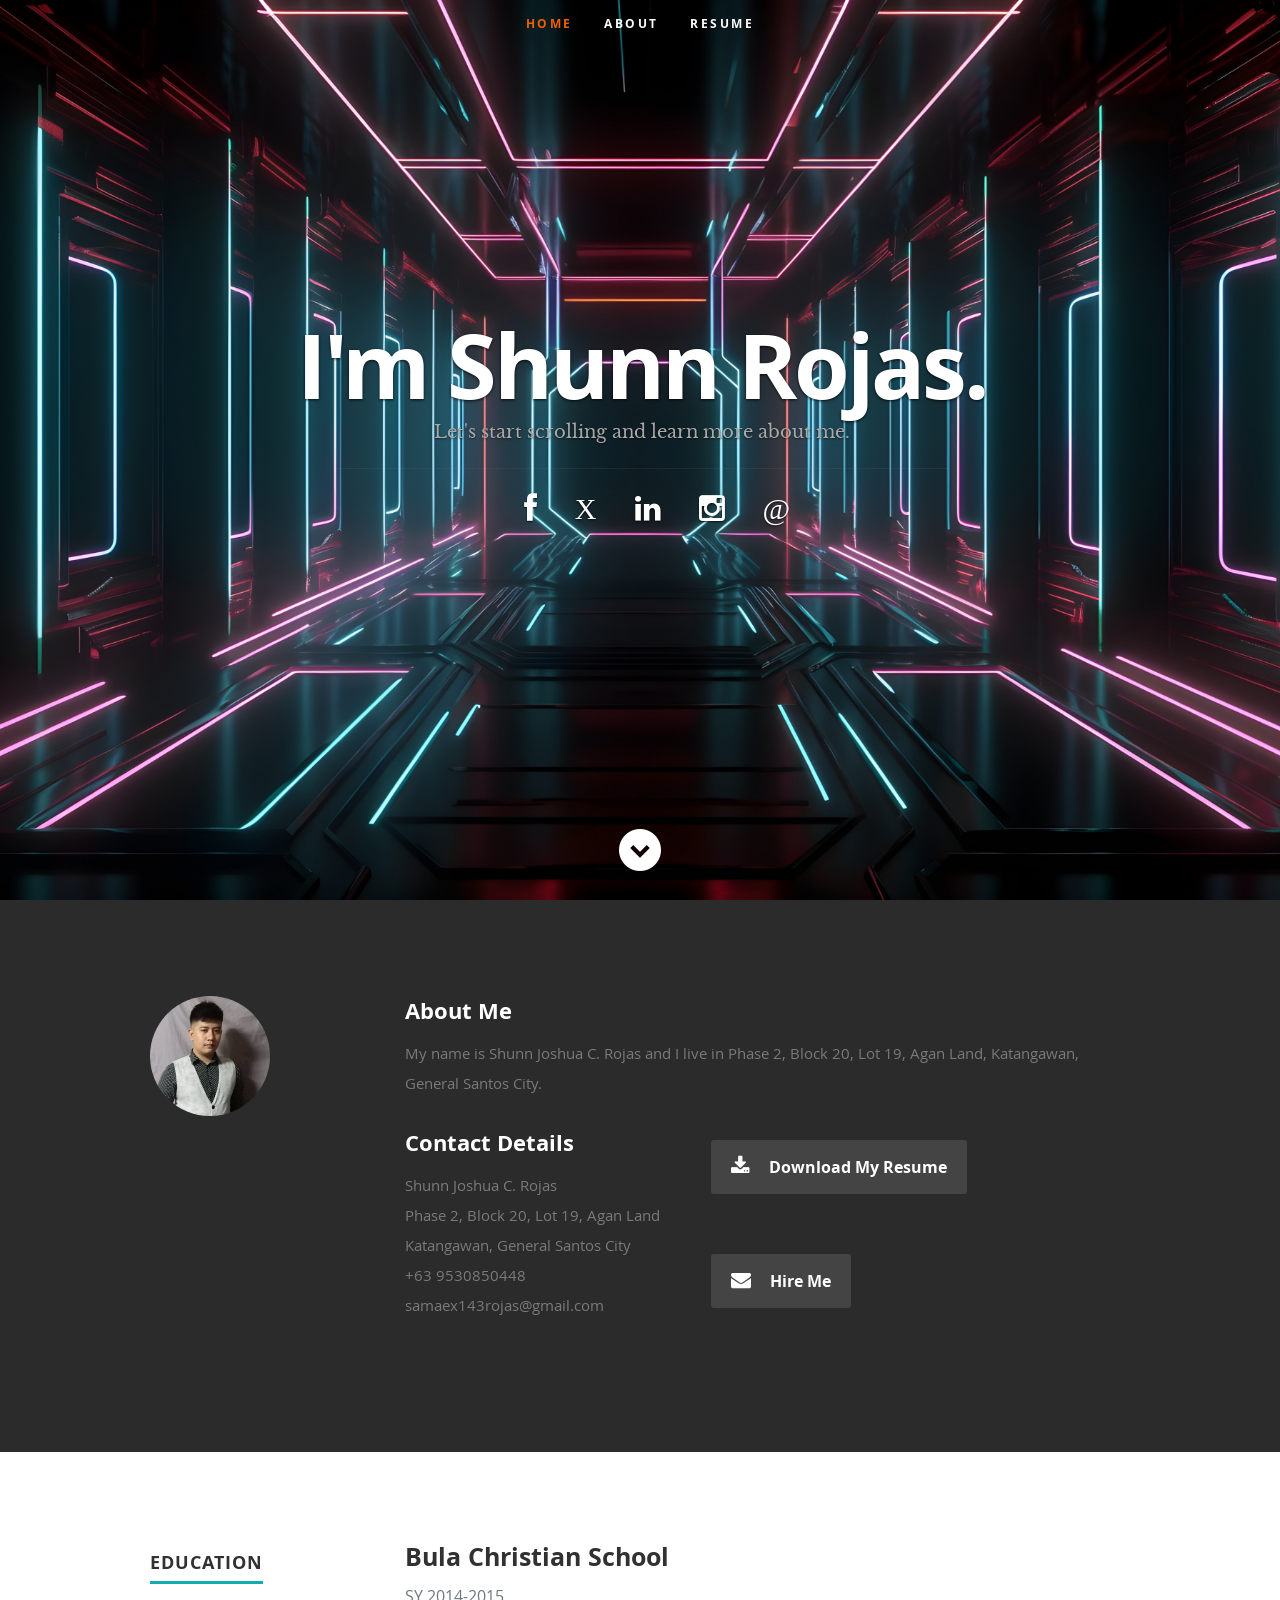
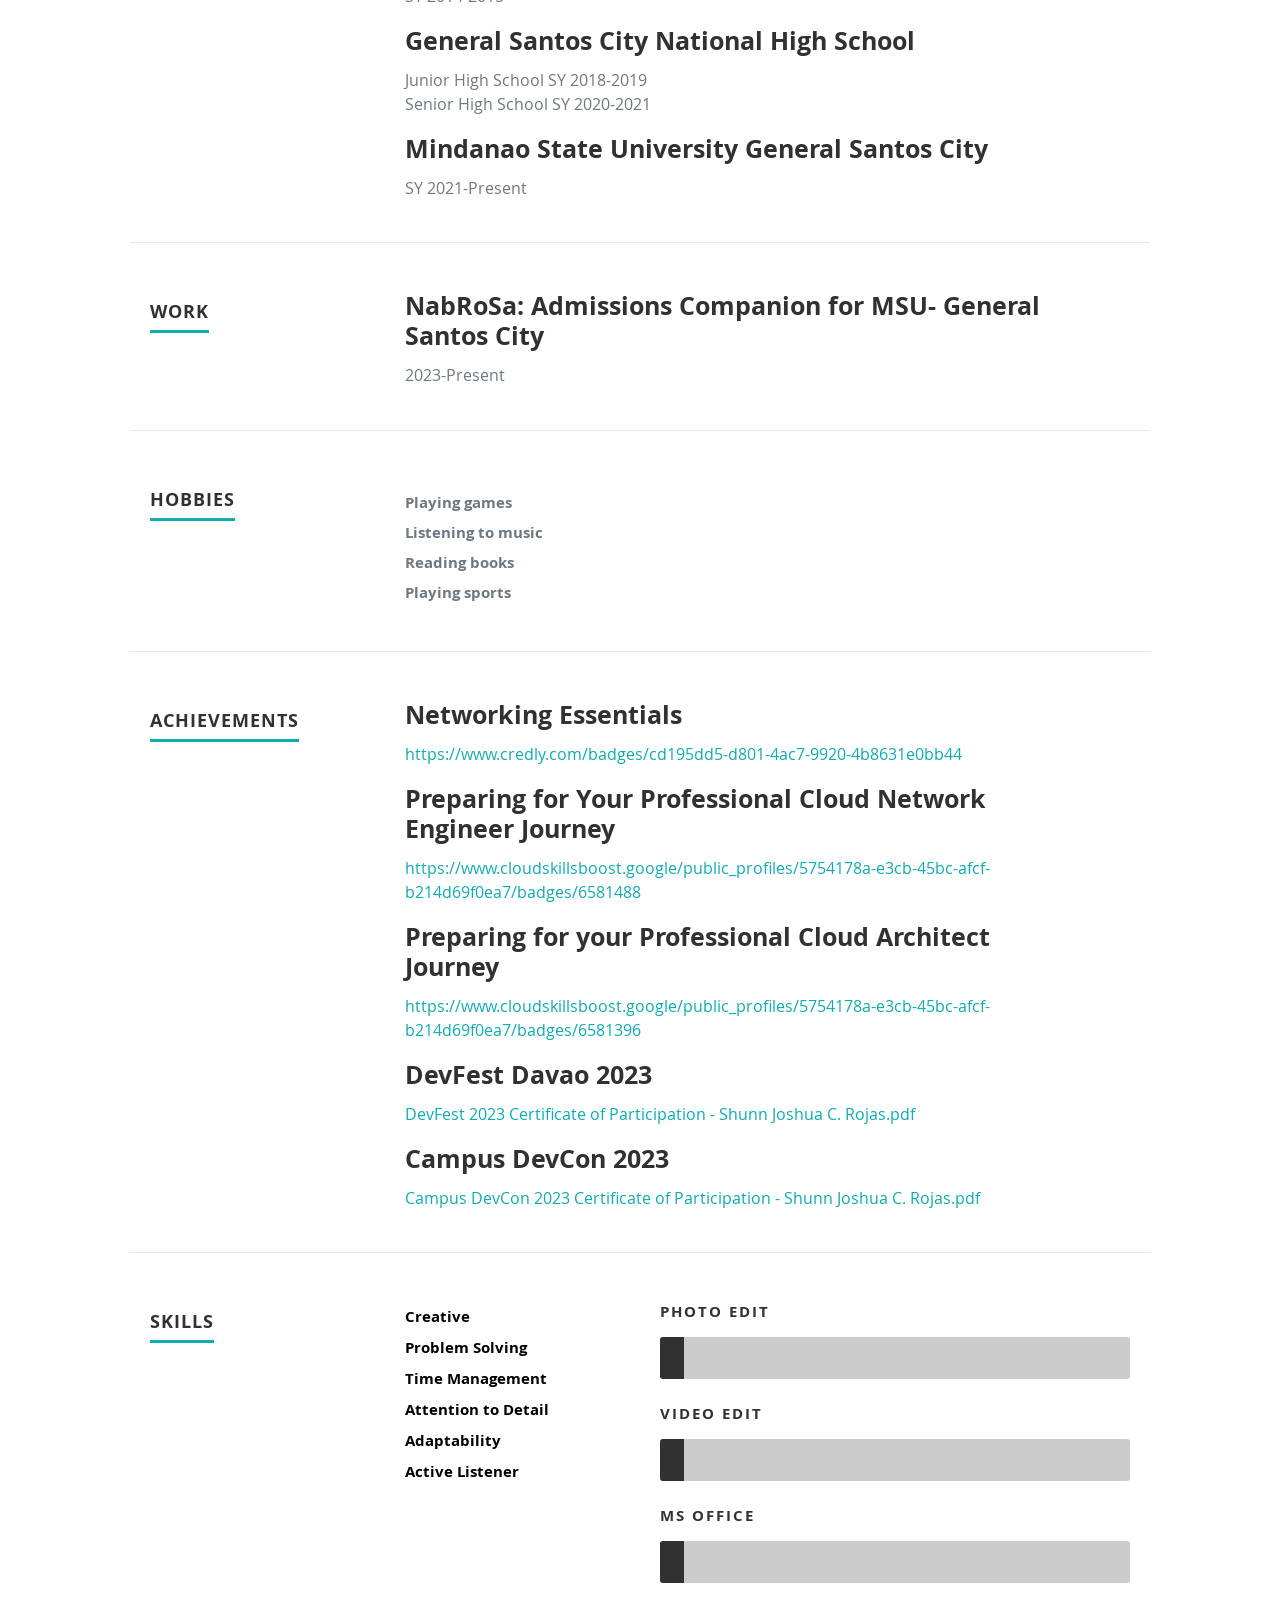
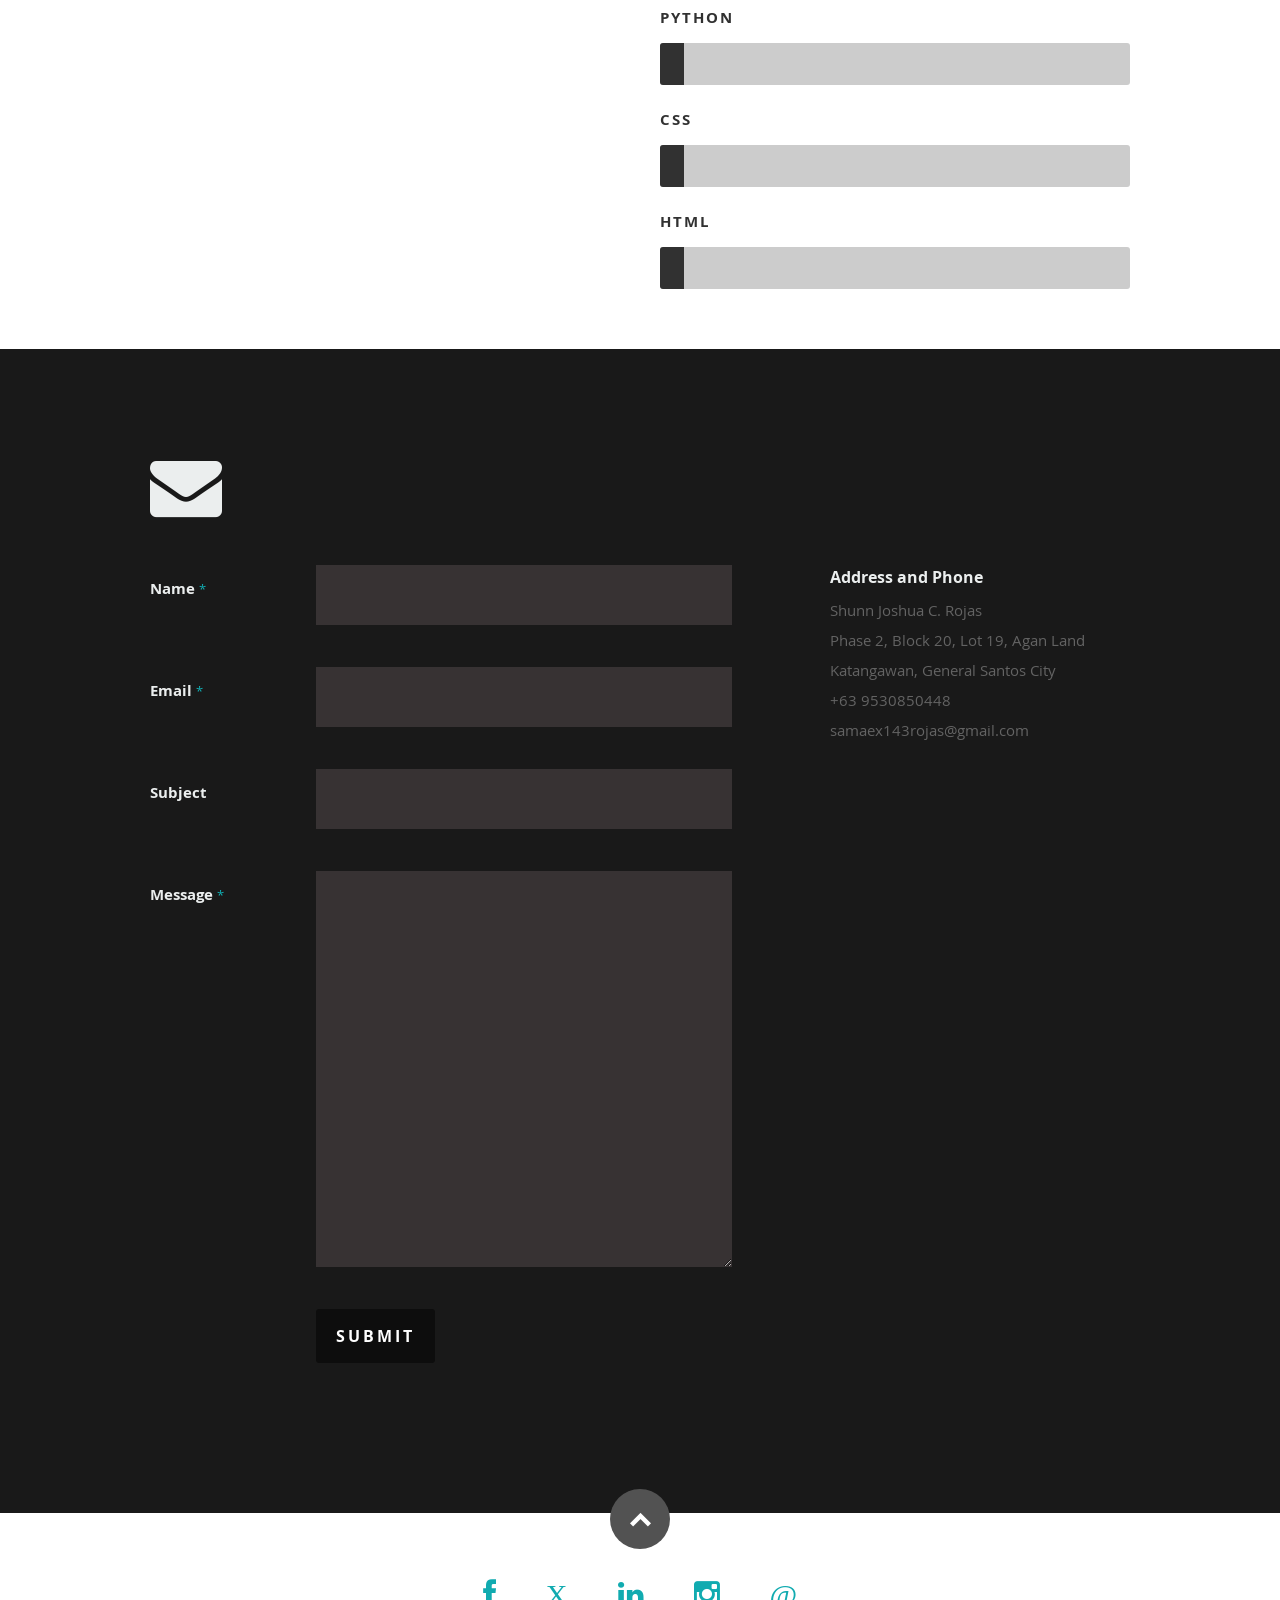
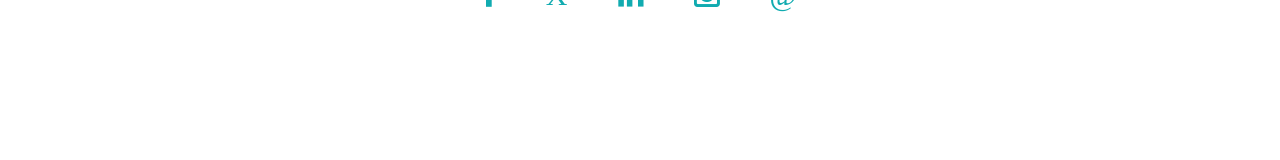
<file: index.html>
<!DOCTYPE html>
<!--[if lt IE 8 ]><html class="no-js ie ie7" lang="en"> <![endif]-->
<!--[if IE 8 ]><html class="no-js ie ie8" lang="en"> <![endif]-->
<!--[if (gte IE 8)|!(IE)]><!--><html class="no-js" lang="en"> <!--<![endif]-->
<head>

   <!--- Basic Page Needs
   ================================================== -->
   <meta charset="utf-8">
	<title>SJR-esume</title>
	<meta name="description" content="">
	<meta name="author" content="">

   <!-- Mobile Specific Metas
   ================================================== -->
	<meta name="viewport" content="width=device-width, initial-scale=1, maximum-scale=1">

	<!-- CSS
    ================================================== -->
   <link rel="stylesheet" href="css/default.css">
	<link rel="stylesheet" href="css/layout.css">
   <link rel="stylesheet" href="css/media-queries.css">
   <link rel="stylesheet" href="css/magnific-popup.css">

   <!-- Script
   ================================================== -->
	<script src="js/modernizr.js"></script>

   <!-- Favicons
	================================================== -->
	<link rel="shortcut icon" href="favicon.png" >

</head>

<body>

   <!-- Header
   ================================================== -->
   <header id="home">

      <nav id="nav-wrap">

         <a class="mobile-btn" href="#nav-wrap" title="Show navigation">Show navigation</a>
	      <a class="mobile-btn" href="#" title="Hide navigation">Hide navigation</a>

         <ul id="nav" class="nav">
            <li class="current"><a class="smoothscroll" href="#home">Home</a></li>
            <li><a class="smoothscroll" href="#about">About</a></li>
	         <li><a class="smoothscroll" href="#resume">Resume</a></li>
         </ul> <!-- end #nav -->

      </nav> <!-- end #nav-wrap -->

      <div class="row banner">
         <div class="banner-text">
            <h1 class="responsive-headline">I'm Shunn Rojas.</h1>
            <h3> Let's start scrolling</a>
            and learn more about me</a>.</h3>
            <hr />
            <ul class="social">
               <ul>
                  <li>
                     <a href="https://www.facebook.com/shunnjoshua.rojas.5" target="_blank">
                        <i class="fa fa-facebook"></i>
                     </a>
                  </li>
                  <li>
                     <a href="https://x.com/Shiro1443" target="_blank">
                        <i class="fa">X</i>
                     </a>
                  </li>
                  <li>
                     <a href="https://www.linkedin.com/in/shunn-joshua-rojas-9462b52a9/" target="_blank">
                        <i class="fa fa-linkedin"></i>
                     </a>
                  </li>
                  <li>
                     <a href="https://www.instagram.com/shinro._1443/" target="_blank">
                        <i class="fa fa-instagram"></i>
                     </a>
                  </li>
                  <li>
                     <a href="https://www.threads.net/@shinro._1443" target="_blank">
                        <i class="fa">@</i> 
                     </a>
                  </li>
               </ul>
            </ul>
            
      </div>

      <p class="scrolldown">
         <a class="smoothscroll" href="#about"><i class="icon-down-circle"></i></a>
      </p>

   </header> <!-- Header End -->


   <!-- About Section
   ================================================== -->
   <section id="about">

      <div class="row">

         <div class="three columns">

            <img class="profile-pic"  src="images/profilepic.jpg" alt="" />

         </div>

         <div class="nine columns main-col">

            <h2>About Me</h2>

            <p>My  name is Shunn Joshua C. Rojas and I live in Phase 2, Block 20, Lot 19, Agan Land, Katangawan, General Santos City.
            </p>

            <div class="row">

               <div class="columns contact-details">

                  <h2>Contact Details</h2>
                  <p class="address">
						   <span>Shunn Joshua C. Rojas</span><br>
						   <span>Phase 2, Block 20, Lot 19, Agan Land<br>
                        Katangawan, General Santos City
                     </span><br>
						   <span>+63 9530850448</span><br>
                     <span>samaex143rojas@gmail.com</span>
					   </p>

               </div>

               <div class="columns download">
                  <p>
                      <a href="file/shunn joshua rojas (1).pdf" class="button" download="shunn joshua rojas (1).pdf">
                          <i class="fa fa-download"></i> Download My Resume
                      </a>
                  </p>
              </div>

              <div class="columns download">
               <p>
                   <a href="mailto:samaex143rojas@gmail.com" id="hire-me-button" class="button" onclick="return confirmEmail();">
                       <i class="fa fa-envelope"></i> Hire Me
                   </a>
               </p>
           </div>
           
                   </a>
               </p>
           </div>
           
              
                     </a>
                  </p>
               </div>               

            </div> <!-- end row -->

         </div> <!-- end .main-col -->

      </div>

   </section> <!-- About Section End-->


   <!-- Resume Section
   ================================================== -->
   <section id="resume">

      <!-- Education
      ----------------------------------------------- -->
      <div class="row education">

         <div class="three columns header-col">
            <h1><span>Education</span></h1>
         </div>

         <div class="nine columns main-col">

            <div class="row item">

               <div class="twelve columns">

                  <h3>Bula Christian School</h3>
                  <p class="info">SY 2014-2015</em></p>
               </div>

            </div> <!-- item end -->

            <div class="row item">

               <div class="twelve columns">

                  <h3>General Santos City National High School</h3>
                  <p class="info">Junior High School SY 2018-2019<br>Senior High School SY 2020-2021</em></p>
               </div>

            </div> <!-- item end -->

            <div class="row item">

               <div class="twelve columns">

                  <h3>Mindanao State University General Santos City</h3>
                  <p class="info">SY 2021-Present</em></p>
               </div>
            
            </div> <!-- item end -->

         </div> <!-- main-col end -->

      </div> <!-- End Education -->


      <!-- Work
      ----------------------------------------------- -->
      <div class="row work">

         <div class="three columns header-col">
            <h1><span>Work</span></h1>
         </div>

         <div class="nine columns main-col">

            <div class="row item">

               <div class="twelve columns">

                  <h3>NabRoSa: Admissions Companion for MSU- General Santos City</h3>
                  <p class="info">2023-Present</em></p>

               </div>

            </div> <!-- item end -->

            <div class="row item">

               <div class="twelve columns">

               </div>

            </div> <!-- item end -->

         </div> <!-- main-col end -->

      </div> <!-- End Work -->

      <!-- Hobbies
      ----------------------------------------------- -->
      <div class="row work">

         <div class="three columns header-col">
            <h1><span>Hobbies</span></h1>
         </div>

         <div class="nine columns main-col">

            <div class="row item">

               <div class="twelve columns">
                  <p class="info">  <b>Playing games <br> Listening to music <br> Reading books <br> Playing sports </b></em></p>

               </div>

            </div> <!-- item end -->

            <div class="row item">

               <div class="twelve columns">

               </div>

            </div> <!-- item end -->

         </div> <!-- main-col end -->

      </div> <!-- End Work -->

<!-- Achievements
----------------------------------------------- -->
<div class="row education">

   <div class="three columns header-col">
      <h1><span>Achievements</span></h1>
   </div>

   <div class="nine columns main-col">

      <div class="row item">
         <div class="twelve columns">
            <h3>Networking Essentials</h3>
            <p class="info">
               <a href="https://www.credly.com/badges/cd195dd5-d801-4ac7-9920-4b8631e0bb44" target="_blank">
                  https://www.credly.com/badges/cd195dd5-d801-4ac7-9920-4b8631e0bb44
               </a>
            </p>
         </div>
      </div> <!-- item end -->

      <div class="row item">
         <div class="twelve columns">
            <h3>Preparing for Your Professional Cloud Network Engineer Journey</h3>
            <p class="info">
               <a href="https://www.cloudskillsboost.google/public_profiles/5754178a-e3cb-45bc-afcf-b214d69f0ea7/badges/6581488" target="_blank">
                  https://www.cloudskillsboost.google/public_profiles/5754178a-e3cb-45bc-afcf-b214d69f0ea7/badges/6581488
               </a>
            </p>
         </div>
      </div> <!-- item end -->

      <div class="row item">
         <div class="twelve columns">
            <h3>Preparing for your Professional Cloud Architect Journey</h3>
            <p class="info">
               <a href="https://www.cloudskillsboost.google/public_profiles/5754178a-e3cb-45bc-afcf-b214d69f0ea7/badges/6581396" target="_blank">
                  https://www.cloudskillsboost.google/public_profiles/5754178a-e3cb-45bc-afcf-b214d69f0ea7/badges/6581396
               </a>
            </p>
         </div>
      </div> <!-- item end -->

      <div class="row item">
         <div class="twelve columns">
            <h3>DevFest Davao 2023</h3>
            <p class="info">
               <a href="file/DevFest 2023 Certificate of Participation - Shunn Joshua C. Rojas.pdf" target="_blank">
                  DevFest 2023 Certificate of Participation - Shunn Joshua C. Rojas.pdf
               </a>
            </p>
         </div>

      </div> <!-- item end -->      <div class="row item">
         <div class="twelve columns">
            <h3>Campus DevCon 2023 </h3>
            <p class="info">
               <a href="file\Rojas (1).png" target="_blank">
                  Campus DevCon 2023 Certificate of Participation - Shunn Joshua C. Rojas.pdf
               </a>
            </p>
         </div>
      </div> <!-- item end -->

   </div> <!-- main-col end -->

</div> <!-- End Certificates -->


      <!-- Skills
----------------------------------------------- -->
<div class="row skill">
   <div class="three columns header-col">
      <h1><span>Skills</span></h1>
   </div>

   <div class="three columns left-col">
      <p> <b> Creative <br> Problem Solving <br> Time Management <br> Attention to Detail <br> Adaptability <br> Active Listener </b> </p>
   </div>

   <div class="six columns right-col">
      <div class="bars">
         <ul class="skills">
            <li><span class="bar-expand photoshop"></span><em>Photo Edit</em></li>
            <li><span class="bar-expand photoshop"></span><em>Video Edit</em></li>
            <li><span class="bar-expand photoshop"></span><em>MS Office</em></li>
            <li><span class="bar-expand illustrator"></span><em>Python</em></li>
            <li><span class="bar-expand css"></span><em>CSS</em></li>
            <li><span class="bar-expand html5"></span><em>HTML</em></li>
         </ul>
      </div><!-- end skill-bars -->
   </div> <!-- right-col end -->
</div> <!-- End skills -->


   <!-- Contact Section
   ================================================== -->
   <section id="contact">

      <div class="row section-head">

         <div class="two columns header-col">

            <h1><span>Get In Touch.</span></h1>

         </div>



      </div>

      <div class="row">

         <div class="eight columns">

            <!-- form -->
            <form action="" method="post" id="contactForm" name="contactForm">
            <fieldset>

               <div>
                  <label for="contactName">Name <span class="required">*</span></label>
                  <input type="text" value="" size="35" id="contactName" name="contactName">
               </div>

               <div>
                  <label for="contactEmail">Email <span class="required">*</span></label>
                  <input type="text" value="" size="35" id="contactEmail" name="contactEmail">
               </div>

               <div>
                  <label for="contactSubject">Subject</label>
                  <input type="text" value="" size="35" id="contactSubject" name="contactSubject">
               </div>

               <div>
                  <label for="contactMessage">Message <span class="required">*</span></label>
                  <textarea cols="50" rows="15" id="contactMessage" name="contactMessage"></textarea>
               </div>

               <div>
                  <button class="submit">Submit</button>
                  <span id="image-loader">
                     <img alt="" src="images/loader.gif">
                  </span>
               </div>

            </fieldset>
            </form> <!-- Form End -->

            <!-- contact-warning -->
            <div id="message-warning"> Error boy</div>
            <!-- contact-success -->
            <div id="message-success">
               <i class="fa fa-check"></i>Your message was sent, thank you!<br>
            </div>

         </div>


         <aside class="four columns footer-widgets">

            <div class="widget widget_contact">

               <h4>Address and Phone</h4>
               <p class="address">
                  Shunn Joshua C. Rojas<br>
                  Phase 2, Block 20, Lot 19, Agan Land <br>
                  Katangawan, General Santos City<br>
                  <span>+63 9530850448</span>
                  <span>samaex143rojas@gmail.com</span>
               </p>

            </div>

         </aside>

   </div>

</section> <!-- Contact Section End-->

 <!-- footer
   ================================================== -->
   <footer>

      <div class="row">

         <div class="twelve columns">

            <ul class="social-links">
                  <li>
                     <a href="https://www.facebook.com/shunnjoshua.rojas.5" target="_blank">
                        <i class="fa fa-facebook"></i>
                     </a>
                  </li>
                  <li>
                     <a href="https://x.com/Shiro1443" target="_blank">
                        <i class="fa">X</i>
                     </a>
                  </li>
                  <li>
                     <a href="https://www.linkedin.com/in/shunn-joshua-rojas-9462b52a9/" target="_blank">
                        <i class="fa fa-linkedin"></i>
                     </a>
                  </li>
                  <li>
                     <a href="https://www.instagram.com/shinro._1443/" target="_blank">
                        <i class="fa fa-instagram"></i>
                     </a>
                  </li>
                  <li>
                     <a href="https://www.threads.net/@shinro._1443" target="_blank">
                        <i class="fa">@</i> 
                     </a>
                  </li>
            </ul>

         </div>

         <div id="go-top"><a class="smoothscroll" title="Back to Top" href="#home"><i class="icon-up-open"></i></a></div>

      </div>

   </footer> <!-- Footer End-->

   </section> <!-- Resume Section End-->
   <script>
      document.addEventListener("DOMContentLoaded", function() {
          // Options for the observer
          const options = {
              root: null, // Use the viewport as the container
              rootMargin: '0px',
              threshold: 0.1 // Trigger when 10% of the element is visible
          };
      
          // Callback function to execute when the element is in view
          function handleIntersect(entries, observer) {
              entries.forEach(entry => {
                  if (entry.isIntersecting) {
                      entry.target.classList.add('reveal');
                  } else {
                      entry.target.classList.remove('reveal');
                  }
              });
          }
      
          // Create an Intersection Observer
          const observer = new IntersectionObserver(handleIntersect, options);
      
          // Target elements to observe
          const targets = document.querySelectorAll('.photoshop, .illustrator, .css, .html5, .jquery');
          
          targets.forEach(target => {
              observer.observe(target);
          });
      });
      </script>
      
      <script>
         function confirmEmail() {
             var confirmation = confirm('Are you sure you want to send this inquiry email to samaex143rojas@gmail.com?');
             if (confirmation) {
                 // Simulate the email sending action here if necessary
                 return true; // Proceed with the link's default action (email sending)
             }
             return false; // Cancel the default action if the user clicks "Cancel"
         }
     </script>


   <!-- Java Script
   ================================================== -->
   <script src="http://ajax.googleapis.com/ajax/libs/jquery/1.10.2/jquery.min.js"></script>
   <script>window.jQuery || document.write('<script src="js/jquery-1.10.2.min.js"><\/script>')</script>
   <script type="text/javascript" src="js/jquery-migrate-1.2.1.min.js"></script>

   <script src="js/jquery.flexslider.js"></script>
   <script src="js/waypoints.js"></script>
   <script src="js/jquery.fittext.js"></script>
   <script src="js/magnific-popup.js"></script>
   <script src="js/init.js"></script>

</body>

</html>
</file>
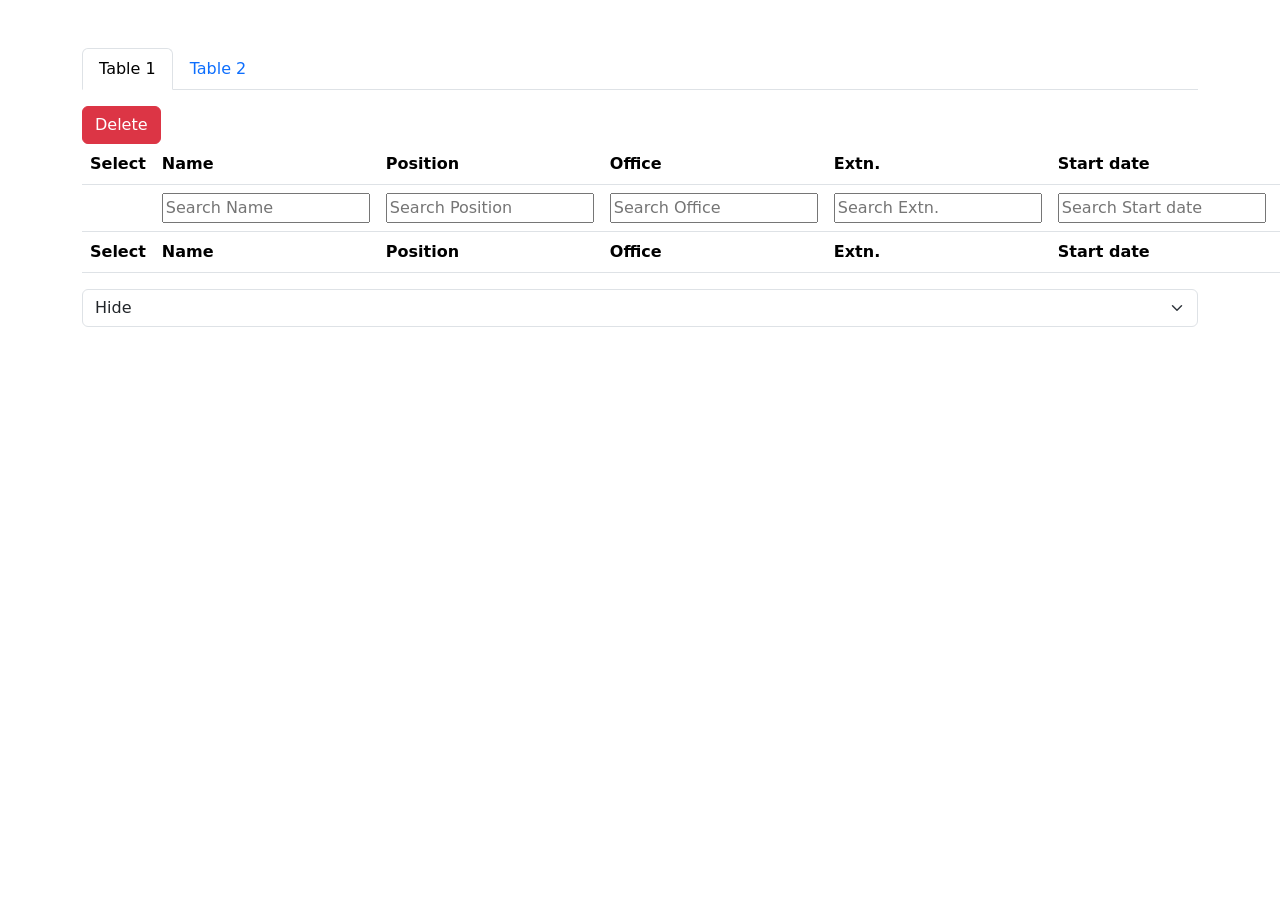
<file: datatables.html>
<!DOCTYPE html>
<html lang="en">
<head>
    <meta charset="UTF-8">
    <meta name="viewport" content="width=device-width, initial-scale=1.0">
    <title>DataTable Example</title>

    <!-- jQuery -->
    <script src="https://code.jquery.com/jquery-3.7.1.js"></script>
    
    <!-- Bootstrap CSS -->
    <link rel="stylesheet" href="https://cdnjs.cloudflare.com/ajax/libs/twitter-bootstrap/5.3.0/css/bootstrap.min.css">
    
    <!-- DataTables CSS -->
    <link rel="stylesheet" href="https://cdn.datatables.net/2.1.5/css/dataTables.bootstrap5.css">
    
    <!-- DataTables JS -->
    <script src="https://cdn.datatables.net/2.1.5/js/dataTables.js"></script>
    
    <!-- DataTables Bootstrap 5 JS -->
    <script src="https://cdn.datatables.net/2.1.5/js/dataTables.bootstrap5.js"></script>

    <style>
        div.dataTables_wrapper {
            margin: 0 auto;
            width: 70%;
        }
        /* Center the pagination controls */
        div.dataTables_wrapper .dataTables_paginate {
            text-align: center;
        }
        /* Make sure the pagination controls are styled properly */
        div.dataTables_wrapper .dataTables_paginate .paginate_button {
            margin: 0 5px;
        }
        /* Style the delete button container */
        .btn-container {
            display: flex;
            justify-content: flex-start;
            margin-bottom: 10px;
        }
    </style>
    </style>
</head>
<body>

    <div class="container mt-5">
        <ul class="nav nav-tabs" id="dataTableTabs">
            <li class="nav-item">
                <a class="nav-link active" data-bs-toggle="tab" href="#tab1">Table 1</a>
            </li>
            <li class="nav-item">
                <a class="nav-link" data-bs-toggle="tab" href="#tab2">Table 2</a>
            </li>
        </ul>

        <div class="tab-content mt-3">
            <div class="tab-pane fade show active" id="tab1">
                <button id="deleteSelected" class="btn btn-danger">Delete</button>
                <table id="example1" class="table table-striped" style="width:90%">
                    <thead>
                        <tr>
                            <th>Select</th>
                            <th>Name</th>
                            <th>Position</th>
                            <th>Office</th>
                            <th>Extn.</th>
                            <th>Start date</th>
                            <th>Salary</th>
                            <th>Nationality</th>
                        </tr>
                        <tr>
                            <th></th>
                            <th><input type="text" id="searchName" placeholder="Search Name"></th>
                            <th><input type="text" id="searchPosition" placeholder="Search Position"></th>
                            <th><input type="text" id="searchOffice" placeholder="Search Office"></th>
                            <th><input type="text" id="searchExtn" placeholder="Search Extn."></th>
                            <th><input type="text" id="searchStartDate" placeholder="Search Start date"></th>
                            <th><input type="text" id="searchSalary" placeholder="Search Salary"></th>
                            <th><input type="text" id="searchNationality" placeholder="Search Nationality"></th>
                        </tr>
                    </thead>
                    <tfoot>
                        <tr>
                            <th>Select</th>
                            <th>Name</th>
                            <th>Position</th>
                            <th>Office</th>
                            <th>Extn.</th>
                            <th>Start date</th>
                            <th>Salary</th>
                            <th>Nationality</th>
                        </tr>
                    </tfoot>
                </table>
            </div>
            <div class="tab-pane fade" id="tab2">
                <table id="example2" class="table table-striped" style="width:100%">
                    <thead>
                        <tr>
                            <th>Select</th>
                            <th>Name</th>
                            <th>Position</th>
                            <th>Office</th>
                            <th>Extn.</th>
                            <th>Start date</th>
                            <th>Salary</th>
                            <th>Nationality</th>
                        </tr>
                        <tr>
                            <th></th>
                            <th><input type="text" id="searchName2" placeholder="Search Name"></th>
                            <th><input type="text" id="searchPosition2" placeholder="Search Position"></th>
                            <th><input type="text" id="searchOffice2" placeholder="Search Office"></th>
                            <th><input type="text" id="searchExtn2" placeholder="Search Extn."></th>
                            <th><input type="text" id="searchStartDate2" placeholder="Search Start date"></th>
                            <th><input type="text" id="searchSalary2" placeholder="Search Salary"></th>
                            <th><input type="text" id="searchNationality2" placeholder="Search Nationality"></th>
                        </tr>
                    </thead>
                    <tfoot>
                        <tr>
                            <th>Select</th>
                            <th>Name</th>
                            <th>Position</th>
                            <th>Office</th>
                            <th>Extn.</th>
                            <th>Start date</th>
                            <th>Salary</th>
                            <th>Nationality</th>
                        </tr>
                    </tfoot>
                </table>
            </div>
        </div>

        <div class="mt-3">
            <select id="columnSelect" class="form-select">
                <option value="0">Hide</option>
                <option value="1">Name</option>
                <option value="2">Position</option>
                <option value="3">Office</option>
                <option value="4">Extn.</option>
                <option value="5">Start date</option>
                <option value="6">Salary</option>
                <option value="7">Nationality</option>
            </select>
        </div>
    </div>

    <script src="script.js"></script>
</body>
</html>
</file>
<file: css/default.css>
/*
=====================================================================
*   Ceevee v1.0 Default Stylesheet
*   url: styleshout.com
*   03-17-2014
=====================================================================

TOC:
a. Webfonts and Icon fonts
b. Reset
c. Default Styles
   1. Basic
   2. Typography
   3. Links
   4. Images
   5. Buttons
   6. Forms
d. Grid
e. Others
   1. Clearing
   2. Misc

=====================================================================  */

/* ------------------------------------------------------------------ */
/* a. Webfonts and Icon fonts
 ------------------------------------------------------------------ */

@import url("fonts.css");
@import url("fontello/css/fontello.css");
@import url("font-awesome/css/font-awesome.min.css");

/* ------------------------------------------------------------------
/* b. Reset
      Adapted from:
      Normalize.css - https://github.com/necolas/normalize.css/
      HTML5 Doctor Reset - html5doctor.com/html-5-reset-stylesheet/
/* ------------------------------------------------------------------ */

html, body, div, span, object, iframe,
h1, h2, h3, h4, h5, h6, p, blockquote, pre,
abbr, address, cite, code,
del, dfn, em, img, ins, kbd, q, samp,
small, strong, sub, sup, var,
b, i,
dl, dt, dd, ol, ul, li,
fieldset, form, label, legend,
table, caption, tbody, tfoot, thead, tr, th, td,
article, aside, canvas, details, figcaption, figure,
footer, header, hgroup, menu, nav, section, summary,
time, mark, audio, video {
   margin: 0;
   padding: 0;
   border: 0;
   outline: 0;
   font-size: 100%;
   vertical-align: baseline;
   background: transparent;
}

article,aside,details,figcaption,figure,
footer,header,hgroup,menu,nav,section {
   display: block;
}

audio,
canvas,
video {
   display: inline-block;
}

audio:not([controls]) {
   display: none;
   height: 0;
}

[hidden] { display: none; }

code, kbd, pre, samp {
   font-family: monospace, serif;
   font-size: 1em;
}

pre {
   white-space: pre;
   white-space: pre-wrap;
   word-wrap: break-word;
}

blockquote, q { quotes: &#8220 &#8220; }

blockquote:before, blockquote:after,
q:before, q:after {
   content: '';
   content: none;
}

ins {
   background-color: #ff9;
   color: #000;
   text-decoration: none;
}

mark {
   background-color: #A7F4F6;
   color: #555;
}

del { text-decoration: line-through; }

abbr[title], dfn[title] {
   border-bottom: 1px dotted;
   cursor: help;
}

table {
   border-collapse: collapse;
   border-spacing: 0;
}


/* ------------------------------------------------------------------ */
/* c. Default and Basic Styles
      Adapted from:
      Skeleton CSS Framework - http://www.getskeleton.com/
      Typeplate Typographic Starter Kit - http://typeplate.com/
/* ------------------------------------------------------------------ */

/*  1. Basic  ------------------------------------------------------- */

*,
*:before,
*:after {
   -moz-box-sizing: border-box;
   -webkit-box-sizing: border-box;
   box-sizing: border-box;
}

html {
   font-size: 62.5%;
   -webkit-font-smoothing: antialiased;
}

body {
   background: #fff;
   font-family: 'opensans-regular', sans-serif;
   font-weight: normal;
   font-size: 15px;
   line-height: 30px;
	color: #838C95;

   -webkit-font-smoothing: antialiased; /* Fix for webkit rendering */
	-webkit-text-size-adjust: 100%;
}

/*  2. Typography
       Vertical rhythm with leading derived from 6
--------------------------------------------------------------------- */

h1, h2, h3, h4, h5, h6 {
   color: #313131;
	font-family: 'opensans-bold', sans-serif;
   font-weight: normal;
}
h1 a, h2 a, h3 a, h4 a, h5 a, h6 a { font-weight: inherit; }
h1 { font-size: 38px; line-height: 42px; margin-bottom: 12px; letter-spacing: -1px; }
h2 { font-size: 28px; line-height: 36px; margin-bottom: 6px; }
h3 { font-size: 22px; line-height: 30px; margin-bottom: 12px; }
h4 { font-size: 20px; line-height: 30px; margin-bottom: 6px; }
h5 { font-size: 18px; line-height: 30px; }
h6 { font-size: 14px; line-height: 30px; }
.subheader { }

p { margin: 0 0 30px 0; }
p img { margin: 0; }
p.lead {
   font: 19px/36px 'opensans-light', sans-serif;
   margin-bottom: 18px;
}

/* for 'em' and 'strong' tags, font-size and line-height should be same with
the body tag due to rendering problems in some browsers */
em { font: 15px/30px 'opensans-italic', sans-serif; }
strong, b { font: 15px/30px 'opensans-bold', sans-serif; }
small { font-size: 11px; line-height: inherit; }

/*	Blockquotes */
blockquote {
   margin: 30px 0px;
   padding-left: 40px;
   position: relative;
}
blockquote:before {
   content: "\201C";
   opacity: 0.45;
   font-size: 80px;
   line-height: 0px;
   margin: 0;
   font-family: arial, sans-serif;

   position: absolute;
   top:  30px;
	left: 0;
}
blockquote p {
   font-family: 'librebaskerville-italic', serif;
   padding: 0;
   font-size: 18px;
   line-height: 36px;
}
blockquote cite {
   display: block;
   font-size: 12px;
   font-style: normal;
   line-height: 18px;
}
blockquote cite:before { content: "\2014 \0020"; }
blockquote cite a,
blockquote cite a:visited { color: #8B9798; border: none }

/* ---------------------------------------------------------------------
/*  Pull Quotes Markup
/*
    <aside class="pull-quote">
		<blockquote>
			<p></p>
		</blockquote>
	 </aside>
/*
/* --------------------------------------------------------------------- */
.pull-quote {
   position: relative;
	padding: 18px 30px 18px 0px;
}
.pull-quote:before,
.pull-quote:after {
	height: 1em;
	opacity: 0.45;
	position: absolute;
	font-size: 80px;
   font-family: Arial, Sans-Serif;
}
.pull-quote:before {
	content: "\201C";
	top:  33px;
	left: 0;
}
.pull-quote:after {
	content: '\201D';
	bottom: -33px;
	right: 0;
}
.pull-quote blockquote {
   margin: 0;
}
.pull-quote blockquote:before {
   content: none;
}

/* Abbreviations */
abbr {
   font-family: 'opensans-bold', sans-serif;
	font-variant: small-caps;
	text-transform: lowercase;
   letter-spacing: .5px;
	color: gray;
}
abbr:hover { cursor: help; }

/* drop cap */
.drop-cap:first-letter {
	float: left;
	margin: 0;
	padding: 14px 6px 0 0;
	font-size: 84px;
	font-family: /* Copperplate */ 'opensans-bold', sans-serif;
   line-height: 60px;
	text-indent: 0;
	background: transparent;
	color: inherit;
}

hr { border: solid #E3E3E3; border-width: 1px 0 0; clear: both; margin: 11px 0 30px; height: 0; }


/*  3. Links  ------------------------------------------------------- */

a, a:visited {
   text-decoration: none;
   outline: 0;
   color: #11ABB0;

   -webkit-transition: color .3s ease-in-out;
   -moz-transition: color .3s ease-in-out;
   -o-transition: color .3s ease-in-out;
   transition: color .3s ease-in-out;
}
a:hover, a:focus { color: #313131; }
p a, p a:visited { line-height: inherit; }


/*  4. List  --------------------------------------------------------- */

ul, ol { margin-bottom: 24px; margin-top: 12px; }
ul { list-style: none outside; }
ol { list-style: decimal; }
ol, ul.square, ul.circle, ul.disc { margin-left: 30px; }
ul.square { list-style: square outside; }
ul.circle { list-style: circle outside; }
ul.disc { list-style: disc outside; }
ul ul, ul ol,
ol ol, ol ul { margin: 6px 0 6px 30px; }
ul ul li, ul ol li,
ol ol li, ol ul li { margin-bottom: 6px; }
li { line-height: 18px; margin-bottom: 12px; }
ul.large li { }
li p { }

/* ---------------------------------------------------------------------
/*  Stats Tab Markup

    <ul class="stats-tabs">
		<li><a href="#">[value]<b>[name]</b></a></li>
	 </ul>

    Extend this object into your markup.
/*
/* --------------------------------------------------------------------- */
.stats-tabs {
   padding: 0;
   margin: 24px 0;
}
.stats-tabs li {
	display: inline-block;
	margin: 0 10px 18px 0;
	padding: 0 10px 0 0;
	border-right: 1px solid #ccc;
}
.stats-tabs li:last-child {
	margin: 0;
	padding: 0;
	border: none;
}
.stats-tabs li a {
	display: inline-block;
	font-size: 22px;
	font-family: 'opensans-bold', sans-serif;
   border: none;
   color: #313131;
}
.stats-tabs li a:hover {
   color:#11ABB0;
}
.stats-tabs li a b {
	display: block;
	margin: 6px 0 0 0;
	font-size: 13px;
	font-family: 'opensans-regular', sans-serif;
   color: #8B9798;
}

/* definition list */
dl { margin: 12px 0; }
dt { margin: 0; color:#11ABB0; }
dd { margin: 0 0 0 20px; }

/* Lining Definition Style Markup */
.lining dt,
.lining dd {
	display: inline;
	margin: 0;
}
.lining dt + dt:before,
.lining dd + dt:before {
	content: "\A";
	white-space: pre;
}
.lining dd + dd:before {
	content: ", ";
}
.lining dd:before {
	content: ": ";
	margin-left: -0.2em;
}

/* Dictionary Definition Style Markup */
.dictionary-style dt {
	display: inline;
	counter-reset: definitions;
}
.dictionary-style dt + dt:before {
	content: ", ";
	margin-left: -0.2em;
}
.dictionary-style dd {
	display: block;
	counter-increment: definitions;
}
.dictionary-style dd:before {
	content: counter(definitions, decimal) ". ";
}

/* Pagination */
.pagination {
   margin: 36px auto;
   text-align: center;
}
.pagination ul li {
   display: inline-block;
   margin: 0;
   padding: 0;
}
.pagination .page-numbers {
   font: 15px/18px 'opensans-bold', sans-serif;
   display: inline-block;
   padding: 6px 10px;
   margin-right: 3px;
   margin-bottom: 6px;
	color: #6E757C;
	background-color: #E6E8EB;

	-webkit-transition: all 200ms ease-in-out;
	-moz-transition: all 200ms ease-in-out;
	-o-transition: all 200ms ease-in-out;
	-ms-transition: all 200ms ease-in-out;
	transition: all 200ms ease-in-out;

   -moz-border-radius: 3px;
   -webkit-border-radius: 3px;
   -khtml-border-radius: 3px;
	border-radius: 3px;
}
.pagination .page-numbers:hover {
   background: #838A91;
   color: #fff;
}
.pagination .current,
.pagination .current:hover {
   background-color: #11ABB0;
   color: #fff;
}
.pagination .inactive,
.pagination .inactive:hover {
   background-color: #E6E8EB;
	color: #A9ADB2;
}
.pagination .prev, .pagination .next {}

/*  5. Images  --------------------------------------------------------- */

img {
   max-width: 100%;
   height: auto;
}
img.pull-right { margin: 12px 0px 0px 18px; }
img.pull-left { margin: 12px 18px 0px 0px; }

/*  6. Buttons  --------------------------------------------------------- */

.button,
.button:visited,
button,
input[type="submit"],
input[type="reset"],
input[type="button"] {
   font: 16px/30px 'opensans-bold', sans-serif;
   background: #11ABB0;
   display: inline-block;
	text-decoration: none;
   letter-spacing: 0;
   color: #fff;
	padding: 12px 20px;
	margin-bottom: 18px;
   border: none;
   cursor: pointer;
   height: auto;

   -webkit-transition: all .2s ease-in-out;
	-moz-transition: all .2s ease-in-out;
	-o-transition: all .2s ease-in-out;
	-ms-transition: all .2s ease-in-out;
	transition: all .2s ease-in-out;

   -moz-border-radius: 3px;
   -webkit-border-radius: 3px;
   -khtml-border-radius: 3px;
   border-radius: 3px;
}

.button:hover,
button:hover,
input[type="submit"]:hover,
input[type="reset"]:hover,
input[type="button"]:hover {
   background: #3d4145;
   color: #fff;
}

.button:active,
button:active,
input[type="submit"]:active,
input[type="reset"]:active,
input[type="button"]:active {
   background: #3d4145;
   color: #fff;
}

.button.full-width,
button.full-width,
input[type="submit"].full-width,
input[type="reset"].full-width,
input[type="button"].full-width {
	width: 100%;
	padding-left: 0 !important;
	padding-right: 0 !important;
	text-align: center;
}

/* Fix for odd Mozilla border & padding issues */
button::-moz-focus-inner,
input::-moz-focus-inner {
    border: 0;
    padding: 0;
}


/*  7. Forms  --------------------------------------------------------- */

form { margin-bottom: 24px; }
fieldset { margin-bottom: 24px; }

input[type="text"],
input[type="password"],
input[type="email"],
textarea,
select {
   display: block;
   padding: 18px 15px;
   margin: 0 0 24px 0;
   border: 0;
   outline: none;
   vertical-align: middle;
   min-width: 225px;
	max-width: 100%;
   font-size: 15px;
   line-height: 24px;
	color: #647373;
	background: #D3D9D9;

}

/* select { padding: 0;
   width: 220px;
   } */

input[type="text"]:focus,
input[type="password"]:focus,
input[type="email"]:focus,
textarea:focus {
   color: #B3B7BC;
	background-color: #3d4145;
}

textarea { min-height: 220px; }

label,
legend {
   font: 16px/24px 'opensans-bold', sans-serif;
	margin: 12px 0;
   color: #3d4145;
   display: block;
}
label span,
legend span {
	color: #8B9798;
   font: 14px/24px 'opensans-regular', sans-serif;
}

input[type="checkbox"],
input[type="radio"] {
    font-size: 15px;
    color: #737373;
}

input[type="checkbox"] { display: inline; }

/* ------------------------------------------------------------------ */
/* d. Grid
---------------------------------------------------------------------
   gutter = 40px.
/* ------------------------------------------------------------------ */

/* default
--------------------------------------------------------------- */
.row {
   width: 96%;
   max-width: 1020px;
   margin: 0 auto;
}
/* fixed width for IE8 */
.ie .row { width: 1000px ; }

.narrow .row { max-width: 980px; }

.row .row { width: auto; max-width: none; margin: 0 -20px; }

/* row clearing */
.row:before,
.row:after {
    content: " ";
    display: table;
}
.row:after {
    clear: both;
}

.column, .columns {
   position: relative;
   padding: 0 20px;
   min-height: 1px;
   float: left;
}
.column.centered, .columns.centered  {
    float: none;
    margin: 0 auto;
}

/* removed gutters */
.row.collapsed > .column,
.row.collapsed > .columns,
.column.collapsed, .columns.collapsed  { padding: 0; }

[class*="column"] + [class*="column"]:last-child { float: right; }
[class*="column"] + [class*="column"].end { float: right; }

/* column widths */
.row .one         { width: 8.33333%; }
.row .two         { width: 16.66667%; }
.row .three       { width: 25%; }
.row .four        { width: 33.33333%; }
.row .five        { width: 41.66667%; }
.row .six         { width: 50%; }
.row .seven       { width: 58.33333%; }
.row .eight       { width: 66.66667%; }
.row .nine        { width: 75%; }
.row .ten         { width: 83.33333%; }
.row .eleven      { width: 91.66667%; }
.row .twelve      { width: 100%; }

/* Offsets */
.row .offset-1    { margin-left: 8.33333%; }
.row .offset-2    { margin-left: 16.66667%; }
.row .offset-3    { margin-left: 25%; }
.row .offset-4    { margin-left: 33.33333%; }
.row .offset-5    { margin-left: 41.66667%; }
.row .offset-6    { margin-left: 50%; }
.row .offset-7    { margin-left: 58.33333%; }
.row .offset-8    { margin-left: 66.66667%; }
.row .offset-9    { margin-left: 75%; }
.row .offset-10   { margin-left: 83.33333%; }
.row .offset-11   { margin-left: 91.66667%; }

/* Push/Pull */
.row .push-1      { left: 8.33333%; }
.row .pull-1      { right: 8.33333%; }
.row .push-2      { left: 16.66667%; 	}
.row .pull-2      { right: 16.66667%; }
.row .push-3      { left: 25%; }
.row .pull-3      { right: 25%;	}
.row .push-4      { left: 33.33333%; }
.row .pull-4      { right: 33.33333%; }
.row .push-5      { left: 41.66667%; }
.row .pull-5      { right: 41.66667%; }
.row .push-6      { left: 50%; }
.row .pull-6      { right: 50%; }
.row .push-7      { left: 58.33333%; }
.row .pull-7      { right: 58.33333%; }
.row .push-8      { left: 66.66667%; 	}
.row .pull-8      { right: 66.66667%; }
.row .push-9      { left: 75%; }
.row .pull-9      { right: 75%; }
.row .push-10     { left: 83.33333%; }
.row .pull-10     { right: 83.33333%; }
.row .push-11     { left: 91.66667%; }
.row .pull-11     { right: 91.66667%; }

/* block grids
--------------------------------------------------------------------- */
.bgrid-sixths [class*="column"]   { width: 16.66667%; }
.bgrid-quarters [class*="column"] { width: 25%; }
.bgrid-thirds [class*="column"]   { width: 33.33333%; }
.bgrid-halves [class*="column"]   { width: 50%; }

[class*="bgrid"] [class*="column"] + [class*="column"]:last-child { float: left; }

/* Left clearing for block grid columns - columns that changes width in
different screen sizes. Allows columns with different heights to align
properly.
--------------------------------------------------------------------- */
.first { clear: left; }   /* first column in default screen */
.s-first { clear: none; } /* first column in smaller screens */

/* smaller screens
--------------------------------------------------------------- */
@media only screen and (max-width: 900px) {

   /* block grids on small screens */
   .s-bgrid-sixths [class*="column"]   { width: 16.66667%; }
   .s-bgrid-quarters [class*="column"] { width: 25%; }
   .s-bgrid-thirds [class*="column"]   { width: 33.33333%; }
   .s-bgrid-halves [class*="column"]   { width: 50%; }

   /* block grids left clearing */
   .first { clear: none; }
   .s-first { clear: left; }

}

/* mobile wide/smaller tablets
--------------------------------------------------------------- */
@media only screen and (max-width: 767px) {

   .row {
	   width: 460px;
	   margin: 0 auto;
      padding: 0;
	}
   .column, .columns {
	   width: auto !important;
	   float: none;
	   margin-left: 0;
	   margin-right: 0;
      padding: 0 30px;
   }
   .row .row { width: auto; max-width: none; margin: 0 -30px; }

   [class*="column"] + [class*="column"]:last-child { float: none; }
   [class*="bgrid"] [class*="column"] + [class*="column"]:last-child { float: none; }

   /* Offsets */
   .row .offset-1    { margin-left: 0%; }
   .row .offset-2    { margin-left: 0%; }
   .row .offset-3    { margin-left: 0%; }
   .row .offset-4    { margin-left: 0%; }
   .row .offset-5    { margin-left: 0%; }
   .row .offset-6    { margin-left: 0%; }
   .row .offset-7    { margin-left: 0%; }
   .row .offset-8    { margin-left: 0%; }
   .row .offset-9    { margin-left: 0%; }
   .row .offset-10   { margin-left: 0%; }
   .row .offset-11   { margin-left: 0%; }
}

/* mobile narrow
--------------------------------------------------------------- */
@media only screen and (max-width: 460px) {

   .row { width: auto; }

}

/* larger screens
--------------------------------------------------------------- */
@media screen and (min-width: 1200px) {

   .wide .row { max-width: 1180px; }

}

/* ------------------------------------------------------------------ */
/* e. Others
/* ------------------------------------------------------------------ */

/*  1. Clearing
    (http://nicolasgallagher.com/micro-clearfix-hack/
--------------------------------------------------------------------- */

.cf:before,
.cf:after {
    content: " ";
    display: table;
}
.cf:after {
    clear: both;
}

/*  2. Misc -------------------------------------------------------- */

.remove-bottom { margin-bottom: 0 !important; }
.half-bottom { margin-bottom: 12px !important; }
.add-bottom { margin-bottom: 24px !important; }
.no-border { border: none; }

.text-center  { text-align: center !important; }
.text-left    { text-align: left !important; }
.text-right   { text-align: right !important; }
.pull-left    { float: left !important; }
.pull-right   { float: right !important; }
.align-center {
	margin-left: auto !important;
	margin-right: auto !important;
	text-align: center !important;
}
</file>
<file: css/layout.css>
/*
=====================================================================
*   Ceevee v1.0 Layout Stylesheet
*   url: styleshout.com
*   03-18-2014
=====================================================================

   TOC:
   a. General Styles
   b. Header Styles
   c. About Section
   d. Resume Section
   e. Portfolio Section
   f. Call To Action Section
   g. Testimonials Section
   h. Contact Section
   i. Footer

===================================================================== */

/* ------------------------------------------------------------------ */
/* a. General Styles
/* ------------------------------------------------------------------ */

body { background: #0f0f0f; }

/* ------------------------------------------------------------------ */
/* b. Header Styles
/* ------------------------------------------------------------------ */

header {
   position: relative;
   height: 800px;
   min-height: 500px;
   width: 100%;
   background: #161415 url(../images/header-background.jpg) no-repeat top center;
   background-size: cover !important;
	-webkit-background-size: cover !important;
   text-align: center;
   overflow: hidden;
}

/* vertically center banner section */
header:before {
   content: '';
   display: inline-block;
   vertical-align: middle;
   height: 100%;
}
header .banner {
   display: inline-block;
   vertical-align: middle;
   margin: 0 auto;
   width: 85%;
   padding-bottom: 30px;s
   text-align: center;
}

header .banner-text { width: 100%; }
header .banner-text h1 {
   font: 90px/1.1em 'opensans-bold', sans-serif;
   color: #fff;
   letter-spacing: -3px;
   margin: 0 auto;
   text-shadow: 0px 1px 3px rgba(0, 0, 0, .8);
}
header .banner-text h3 {
   font: 18px/1.9em 'librebaskerville-regular', serif;
   color: #A8A8A8;
   margin: 0 auto;
   width: 70%;
   text-shadow: 0px 1px 2px rgba(0, 0, 0, .5);
}
header .banner-text h3 span,
header .banner-text h3 a {
   color: #fff;
}
header .banner-text hr {
   width: 60%;
   margin: 18px auto 24px auto;
   border-color: #2F2D2E;
   border-color: rgba(150, 150, 150, .1);
}

/* header social links */
header .social {
   margin: 24px 0;
   padding: 0;
   font-size: 30px;
   text-shadow: 0px 1px 2px rgba(0, 0, 0, .8);
}
header .social li {
   display: inline-block;
   margin: 0 15px;
   padding: 0;
}
header .social li a { color: #fff; }
header .social li a:hover { color: #11ABB0; }

/* scrolldown link */
header .scrolldown a {
   position: absolute;
   bottom: 30px;
   left: 50%;
   margin-left: -29px;
   color: #fff;
   display: block;
   height: 42px;
   width: 42px;
   font-size: 42px;
   line-height: 42px;
   color: #fff;
   border-radius: 100%;

   -webkit-transition: all .3s ease-in-out;
   -moz-transition: all .3s ease-in-out;
   -o-transition: all .3s ease-in-out;
   transition: all .3s ease-in-out;
}
header .scrolldown a:hover { color: #11ABB0; }

/* primary navigation
--------------------------------------------------------------------- */
#nav-wrap ul, #nav-wrap li, #nav-wrap a {
	 margin: 0;
	 padding: 0;
	 border: none;
	 outline: none;
}

/* nav-wrap */
#nav-wrap {
   font: 12px 'opensans-bold', sans-serif;
   width: 100%;
   text-transform: uppercase;
   letter-spacing: 2.5px;
   margin: 0 auto;
   z-index: 100;
   position: fixed;
   left: 0;
   top: 0;
}
.opaque { background-color: #333; }

/* hide toggle button */
#nav-wrap > a.mobile-btn { display: none; }

ul#nav {
   min-height: 48px;
   width: auto;

   /* center align the menu */
   text-align: center;
}
ul#nav li {
   position: relative;
   list-style: none;
   height: 48px;
   display: inline-block;
}

/* Links */
ul#nav li a {

/* 8px padding top + 8px padding bottom + 32px line-height = 48px */

   display: inline-block;
   padding: 8px 13px;
   line-height: 32px;
	text-decoration: none;
   text-align: left;
   color: #fff;

	-webkit-transition: color .2s ease-in-out;
	-moz-transition: color .2s ease-in-out;
	-o-transition: color .2s ease-in-out;
	-ms-transition: color .2s ease-in-out;
	transition: color .2s ease-in-out;
}

ul#nav li a:active { background-color: transparent !important; }
ul#nav li.current a { color: #F06000; }


/* ------------------------------------------------------------------ */
/* c. About Section
/* ------------------------------------------------------------------ */

#about {
   background: #2B2B2B;
   padding-top: 96px;
   padding-bottom: 66px;
   overflow: hidden;
}

#about a, #about a:visited  { color: #fff; }
#about a:hover, #about a:focus { color: #11ABB0; }

#about h2 {
   font: 22px/30px 'opensans-bold', sans-serif;
   color: #fff;
   margin-bottom: 12px;
}
#about p {
   line-height: 30px;
   color: #7A7A7A;
}
#about .profile-pic {
   position: relative;
   width: 120px;
   height: 120px;
   border-radius: 100%;
}
#about .contact-details { width: 41.66667%; }
#about .download {
   width: 58.33333%;
   padding-top: 6px;
}
#about .main-col { padding-right: 5%; }
#about .download .button {
   margin-top: 6px;
   background: #444;
}
#about .download .button:hover {
   background: #fff;
   color: #2B2B2B;
}
#about .download .button i {
   margin-right: 15px;
   font-size: 20px;
}


/* ------------------------------------------------------------------ */
/* d. Resume Section
/* ------------------------------------------------------------------ */

#resume {
   background: #fff;
   padding-top: 90px;
   padding-bottom: 72px;
   overflow: hidden;
}

#resume a, #resume a:visited  { color: #11ABB0; }
#resume a:hover, #resume a:focus { color: #000000; }

#resume h1 {
   font: 18px/24px 'opensans-bold', sans-serif;
   text-transform: uppercase;
   letter-spacing: 1px;
}
#resume h1 span {
   border-bottom: 3px solid #11ABB0;
   padding-bottom: 6px;
}
#resume h3 {
   font: 25px/30px 'opensans-bold', sans-serif;
}

#resume .header-col { padding-top: 9px; }
#resume .main-col { padding-right: 10%; }

.education, .work {
   margin-bottom: 48px;
   padding-bottom: 24px;
   border-bottom: 1px solid #E8E8E8;
}
#resume .info {
   font: 16px/24px 'opensans-regular', serif;
   color: #6E7881;
   margin-bottom: 18px;
   margin-top: 9px;
}
#resume .info span {
   margin-right: 5px;
   margin-left: 5px;
}
#resume .date {
   font: 15px/24px 'opensans-regular', sans-serif;
   margin-top: 6px;
}

/*----------------------------------------------*/
/*	Skill Bars
/*----------------------------------------------*/
/* Adjusting columns for left and right */
.left-col {
   float: left;
   width: 30%; /* Adjust as needed */
   text-align: left;
   padding-right: 20px;
   color: black; /* Set text color to black */
}

.right-col {
   float: left;
   width: 70%; /* Adjust as needed */
}

/* Reset float after the skills section */
.skill::after {
   content: "";
   display: table;
   clear: both;
}

/* The rest of your existing styles remain the same */

.bars {
   width: 100%; /* Ensures it takes the full width of the right column */
   padding: 0;
   text-align: left;
}

.bars .skills {
   margin-top: 36px;
   list-style: none;
}

.bars li {
   position: relative;
   margin-bottom: 60px;
   background: #ccc;
   height: 42px;
   border-radius: 3px;
}

.bars li em {
   font: 15px 'opensans-bold', sans-serif;
   color: #313131;
   text-transform: uppercase;
   letter-spacing: 2px;
   font-weight: normal;
   position: relative;
   top: -36px;
}

.bar-expand {
   position: absolute;
   left: 0;
   top: 0;
   margin: 0;
   padding-right: 24px;
   background: #313131;
   display: inline-block;
   height: 42px;
   line-height: 42px;
   border-radius: 3px 0 0 3px;
}

/* Keyframes for each animation */
@keyframes photoshop {
   from { width: 0%; }
   to { width: 80%; }
}

@keyframes illustrator {
   from { width: 0%; }
   to { width: 50%; }
}

@keyframes css {
   from { width: 0%; }
   to { width: 70%; }
}

@keyframes html5 {
   from { width: 0%; }
   to { width: 50%; }
}

@keyframes jquery {
   from { width: 0%; }
   to { width: 50%; }
}

/* Base styles */
.photoshop, .illustrator, .css, .html5, .jquery {
   width: 0%; /* Start with 0% */
   transition: width 2s ease;
}

/* Class to trigger animation */
.reveal {
   width: 80%; /* Adjust these values as needed */
}

/* Specific animation values */
.photoshop.reveal {
   animation: photoshop 2s ease forwards;
}

.illustrator.reveal {
   animation: illustrator 2s ease forwards;
}

.css.reveal {
   animation: css 2s ease forwards;
}

.html5.reveal {
   animation: html5 2s ease forwards;
}

.jquery.reveal {
   animation: jquery 2s ease forwards;
}

/* ------------------------------------------------------------------ */
/* e. Portfolio Section
/* ------------------------------------------------------------------ */

#portfolio {
   background: #ebeeee;
   padding-top: 90px;
   padding-bottom: 60px;
}
#portfolio h1 {
   font: 15px/24px 'opensans-semibold', sans-serif;
   text-transform: uppercase;
   letter-spacing: 1px;
   text-align: center;
   margin-bottom: 48px;
   color: #95A3A3;
}

/* Portfolio Content */
#portfolio-wrapper .columns { margin-bottom: 36px; }
.portfolio-item .item-wrap {
   background: #fff;
   overflow: hidden;
   position: relative;

   -webkit-transition: all 0.3s ease-in-out;
	-moz-transition: all 0.3s ease-in-out;
	-o-transition: all 0.3s ease-in-out;
	-ms-transition: all 0.3s ease-in-out;
	transition: all 0.3s ease-in-out;
}
.portfolio-item .item-wrap a {
   display: block;
   cursor: pointer;
}

/* overlay */
.portfolio-item .item-wrap .overlay {
   position: absolute;
   left: 0;
   top: 0;
   width: 100%;
   height: 100%;

	opacity: 0;
	-moz-opacity: 0;
	filter:alpha(opacity=0);

   -webkit-transition: opacity 0.3s ease-in-out;
	-moz-transition: opacity 0.3s ease-in-out;
	-o-transition: opacity 0.3s ease-in-out;
	transition: opacity 0.3s ease-in-out;

   background: url(../images/overlay-bg.png) repeat;
}
.portfolio-item .item-wrap .link-icon {
   display: block;
   color: #fff;
   height: 30px;
   width: 30px;
   font-size: 18px;
   line-height: 30px;
   text-align: center;

   opacity: 0;
	-moz-opacity: 0;
	filter:alpha(opacity=0);

   -webkit-transition: opacity 0.3s ease-in-out;
	-moz-transition: opacity 0.3s ease-in-out;
	-o-transition: opacity 0.3s ease-in-out;
	transition: opacity 0.3s ease-in-out;

   position: absolute;
   top: 50%;
   left: 50%;
   margin-left: -15px;
   margin-top: -15px;
}
.portfolio-item .item-wrap img {
   vertical-align: bottom;
}
.portfolio-item .portfolio-item-meta { padding: 18px }
.portfolio-item .portfolio-item-meta h5 {
   font: 14px/21px 'opensans-bold', sans-serif;
   color: #fff;
}
.portfolio-item .portfolio-item-meta p {
   font: 12px/18px 'opensans-light', sans-serif;
   color: #c6c7c7;
   margin-bottom: 0;
}

/* on hover */
.portfolio-item:hover .overlay {
	opacity: 1;
	-moz-opacity: 1;
	filter:alpha(opacity=100);
}
.portfolio-item:hover .link-icon {
   opacity: 1;
	-moz-opacity: 1;
	filter:alpha(opacity=100);
}

/* popup modal */
.popup-modal {
	max-width: 550px;
	background: #fff;
	position: relative;
	margin: 0 auto;
}
.popup-modal .description-box { padding: 12px 36px 18px 36px; }
.popup-modal .description-box h4 {
   font: 15px/24px 'opensans-bold', sans-serif;
	margin-bottom: 12px;
   color: #111;
}
.popup-modal .description-box p {
	font: 14px/24px 'opensans-regular', sans-serif;
   color: #A1A1A1;
   margin-bottom: 12px;
}
.popup-modal .description-box .categories {
   font: 11px/21px 'opensans-light', sans-serif;
   color: #A1A1A1;
   text-transform: uppercase;
   letter-spacing: 2px;
   display: block;
   text-align: left;
}
.popup-modal .description-box .categories i {
   margin-right: 8px;
}
.popup-modal .link-box {
   padding: 18px 36px;
   background: #111;
   text-align: left;
}
.popup-modal .link-box a {
   color: #fff;
	font: 11px/21px 'opensans-bold', sans-serif;
	text-transform: uppercase;
   letter-spacing: 3px;
   cursor: pointer;
}
.popup-modal a:hover {	color: #00CCCC; }
.popup-modal a.popup-modal-dismiss { margin-left: 24px; }


/* fadein/fadeout effect for modal popup
/* ------------------------------------------------------------------ */

/* content at start */
.mfp-fade.mfp-wrap .mfp-content .popup-modal {
   opacity: 0;
   -webkit-transition: all 200ms ease-in-out;
	-moz-transition: all 200ms ease-in-out;
	-o-transition: all 200ms ease-in-out;
	-ms-transition: all 200ms ease-in-out;
   transition: all 200ms ease-in-out;
}
/* content fadein */
.mfp-fade.mfp-wrap.mfp-ready .mfp-content .popup-modal {
   opacity: 1;
}
/* content fadeout */
.mfp-fade.mfp-wrap.mfp-removing .mfp-content .popup-modal {
   opacity: 0;
}

/* ------------------------------------------------------------------ */
/* f. Call To Action Section
/* ------------------------------------------------------------------ */

#call-to-action {
   background: #212121;
   padding-top: 66px;
   padding-bottom: 48px;
}
#call-to-action h1 {
   font: 18px/24px 'opensans-bold', sans-serif;
   text-transform: uppercase;
   letter-spacing: 3px;
   color: #fff;
}
#call-to-action h1 span { display: none; }
#call-to-action .header-col h1:before {
   font-family: 'FontAwesome';
   content: "\f0ac";
	padding-right: 10px;
	font-size: 72px;
   line-height: 72px;
   text-align: left;
   float: left;
   color: #fff;
}
#call-to-action .action {
   margin-top: 12px;
}
#call-to-action h2 {
   font: 28px/36px 'opensans-bold', sans-serif;
   color: #EBEEEE;
   margin-bottom: 6px;
}
#call-to-action h2 a {
   color: inherit;
}
#call-to-action p {
   color: #636363;
   font-size: 17px;
}
/*#
call-to-action .button {
	color:#fff;
   background: #0D0D0D;
}
*/
#call-to-action .button:hover,
#call-to-action .button:active {
   background: #FFFFFF;
   color: #0D0D0D;
}
#call-to-action p span {
	font-family: 'opensans-semibold', sans-serif; 
	color: #D8D8D8;
}

/* ------------------------------------------------------------------
/* g. Testimonials
/* ------------------------------------------------------------------ */

#testimonials {
   background: #1F1F1F url(../images/testimonials-bg.jpg) no-repeat center center;
   background-size: cover !important;
	-webkit-background-size: cover !important;
   background-attachment: fixed;

   position: relative;
   min-height: 200px;
   width: 100%;
   overflow: hidden;
}
#testimonials .text-container {
   padding-top: 96px;
   padding-bottom: 66px;
}
#testimonials h1 {
   font: 18px/24px 'opensans-bold', sans-serif;   
   text-transform: uppercase;
   letter-spacing: 3px;
   color: #fff;
}
#testimonials h1 span { display: none; }
#testimonials .header-col { padding-top: 9px; }
#testimonials .header-col h1:before {
   font-family: 'FontAwesome';
   content: "\f10d";
	padding-right: 10px;
	font-size: 72px;
   line-height: 72px;
   text-align: left;
   float: left;
   color: #fff;
}

/*	Blockquotes */
#testimonials blockquote {
   margin: 0 0px 30px 0px;
   padding-left: 0;
   position: relative;
   text-shadow: 0px 1px 3px rgba(0, 0, 0, 1);
}
#testimonials blockquote:before { content: none; }
#testimonials blockquote p {
   font-family: 'librebaskerville-italic', serif;
   padding: 0;
   font-size: 24px;
   line-height: 48px;
   color: #fff
}
#testimonials blockquote cite {
   display: block;
   font-size: 12px;
   font-style: normal;
   line-height: 18px;
   color: #fff;
}
#testimonials blockquote cite:before { content: "\2014 \0020"; }
#testimonials blockquote cite a,
#testimonials blockquote cite a:visited { color: #8B9798; border: none }

/* Flex Slider
/* ------------------------------------------------------------------ */

/* Reset */
.flexslider a:active,
.flexslider a:focus  { outline: none; }
.slides,
.flex-control-nav,
.flex-direction-nav { margin: 0; padding: 0; list-style: none; }
.slides li { margin: 0; padding: 0;}

/* Necessary Styles */
.flexslider {
   position: relative;
   zoom: 1;
   margin: 0;
   padding: 0;
}
.flexslider .slides { zoom: 1; }
.flexslider .slides > li { position: relative; }

/* Hide the slides before the JS is loaded. Avoids image jumping */
.flexslider .slides > li { display: none; -webkit-backface-visibility: hidden; }
/* Suggested container for slide animation setups. Can replace this with your own */
.flex-container { zoom: 1; position: relative; }

/* Clearfix for .slides */
.slides:before,
.slides:after {
   content: " ";
   display: table;
}
.slides:after {
   clear: both;
}

/* No JavaScript Fallback */
/* If you are not using another script, such as Modernizr, make sure you
 * include js that eliminates this class on page load */
.no-js .slides > li:first-child { display: block; }

/* Slider Styles */
.slides { zoom: 1; }
.slides > li {
   /*margin-right: 5px; */
   overflow: hidden;
}

/* Control Nav */
.flex-control-nav {
    width: 100%;
    position: absolute;
    bottom: -20px;
    text-align: left;
}
.flex-control-nav li {
    margin: 0 6px;
    display: inline-block;
    zoom: 1;
    *display: inline;
}
.flex-control-paging li a {
    width: 12px;
    height: 12px;
    display: block;
    background: #ddd;
    background: rgba(255, 255, 255, .3);
    cursor: pointer;
    text-indent: -9999px;
    -webkit-border-radius: 20px;
    -moz-border-radius: 20px;
    -o-border-radius: 20px;
    border-radius: 20px;
    box-shadow: inset 0 0 3px rgba(255, 255, 255, .3);
}
.flex-control-paging li a:hover {
    background: #CCC;
    background: rgba(255, 255, 255, .7);
}
.flex-control-paging li a.flex-active {
    background: #fff;
    background: rgba(255, 255, 255, .9);
    cursor: default;
}

/* ------------------------------------------------------------------ */
/* h. Contact Section
/* ------------------------------------------------------------------ */

#contact {
   background: #191919;
   padding-top: 96px;
   padding-bottom: 102px;
   color: #636363;
}
#contact .section-head { margin-bottom: 42px; }

#contact a, #contact a:visited  { color: #11ABB0; }
#contact a:hover, #contact a:focus { color: #fff; }

#contact h1 {
   font: 18px/24px 'opensans-bold', sans-serif;
   text-transform: uppercase;
   letter-spacing: 3px;
   color: #EBEEEE;
   margin-bottom: 6px;
}
#contact h1 span { display: none; }
#contact h1:before {
   font-family: 'FontAwesome';
   content: "\f0e0";
	padding-right: 10px;
	font-size: 72px;
   line-height: 72px;
   text-align: left;
   float: left;
   color: #ebeeee;
}

#contact h4 {
   font: 16px/24px 'opensans-bold', sans-serif;
   color: #EBEEEE;
   margin-bottom: 6px;
}
#contact p.lead {
   font: 18px/36px 'opensans-light', sans-serif;
   padding-right: 3%;
}
#contact .header-col { padding-top: 6px; }


/* contact form */
#contact form { margin-bottom: 30px; }
#contact label {
   font: 15px/24px 'opensans-bold', sans-serif;
   margin: 12px 0;
   color: #EBEEEE;
	display: inline-block;
	float: left;
   width: 26%;
}
#contact input,
#contact textarea,
#contact select {
   padding: 18px 20px;
	color: #eee;
	background: #373233;
	margin-bottom: 42px;
	border: 0;
	outline: none;
   font-size: 15px;
   line-height: 24px;
   width: 65%;
}
#contact input:focus,
#contact textarea:focus,
#contact select:focus {
	color: #fff;
	background-color: #11ABB0;
}
#contact button.submit {
	text-transform: uppercase;
	letter-spacing: 3px;
	color:#fff;
   background: #0D0D0D;
	border: none;
   cursor: pointer;
   height: auto;
   display: inline-block;
	border-radius: 3px;
   margin-left: 26%;
}
#contact button.submit:hover {
	color: #0D0D0D;
	background: #fff;
}
#contact span.required {
	color: #11ABB0;
	font-size: 13px;
}
#message-warning, #message-success {
   display: none;
	background: #0F0F0F;
	padding: 24px 24px;
	margin-bottom: 36px;
   width: 65%;
   margin-left: 26%;
}
#message-warning { color: #D72828; }
#message-success { color: #11ABB0; }

#message-warning i,
#message-success i {
   margin-right: 10px;
}
#image-loader {
   display: none;
   position: relative;
   left: 18px;
   top: 17px;
}


/* Twitter Feed */
#twitter {
   margin-top: 12px;
   padding: 0;
}
#twitter li {
   margin: 6px 0px 12px 0;
   line-height: 30px;
}
#twitter li span {
   display: block;
}
#twitter li b a {
   font: 13px/36px 'opensans-regular', Sans-serif;
   color: #474747 !important;
   border: none;
}


/* ------------------------------------------------------------------ */
/* i. Footer
/* ------------------------------------------------------------------ */

footer {
   padding-top: 48px;
   margin-bottom: 48px;
   color: #303030;
   font-size: 14px;
   text-align: center;
   position: relative;
}

footer a, footer a:visited { color: #525252; }
footer a:hover, footer a:focus { color: #fff; }

/* copyright */
footer .copyright {
    margin: 0;
    padding: 0;
 }
footer .copyright li {
    display: inline-block;
    margin: 0;
    padding: 0;
    line-height: 24px;
}
.ie footer .copyright li {
   display: inline;
}
footer .copyright li:before {
    content: "\2022";
    padding-left: 10px;
    padding-right: 10px;
    color: #095153;
}
footer .copyright  li:first-child:before {
    display: none;
}

/* social links */
footer .social-links {
   margin: 18px 0 30px 0;
   padding: 0;
   font-size: 30px;
}
footer .social-links li {
    display: inline-block;
    margin: 0;
    padding: 0;
    margin-left: 42px;
    color: #F06000;
}

footer .social-links li:first-child { margin-left: 0; }

/* Go To Top Button */
#go-top {
	position: absolute;
	top: -24px;
   left: 50%;
   margin-left: -30px;
}
#go-top a {
	text-decoration: none;
	border: 0 none;
	display: block;
	width: 60px;
	height: 60px;
	background-color: #525252;

	-webkit-transition: all 0.2s ease-in-out;
   -moz-transition: all 0.2s ease-in-out;
   -o-transition: all 0.2s ease-in-out;
   -ms-transition: all 0.2s ease-in-out;
   transition: all 0.2s ease-in-out;

   color: #fff;
   font-size: 21px;
   line-height: 60px;
 	border-radius: 100%;
}
#go-top a:hover { background-color: #0F9095; }
</file>
<file: css/media-queries.css>
/* ==================================================================

*   Ceevee Media Queries
*   url: styleshout.com
*   03-18-2014

/* ================================================================== */


/* screenwidth less than 1024px
--------------------------------------------------------------------- */
@media only screen and (max-width: 1024px) {

    /* header styles
   ------------------------------------------------------------------ */
   header .banner-text h1 {
      font: 80px/1.1em 'opensans-bold', sans-serif;
      letter-spacing: -1px;
      margin: 0 auto 12px auto;
   }

}

/* screenwidth less than 900px
--------------------------------------------------------------------- */
@media only screen and (max-width: 900px) {

    /* header styles
   ------------------------------------------------------------------ */
   header .banner { padding-bottom: 12px; }
   header .banner-text h1 {
      font: 78px/1.1em 'opensans-bold', sans-serif;
      letter-spacing: -1px;      
   }
   header .banner-text h3 {
      font: 17px/1.9em 'librebaskerville-regular', serif;
      width: 80%;
   }
   header .banner-text hr {
      width: 65%;
      margin: 12px auto;
   }
   /* nav-wrap */
   #nav-wrap {
      font: 11px 'opensans-bold', sans-serif;
      letter-spacing: 1.5px;
   }


   /* About Section
   ------------------------------------------------------------------- */
   #about .profile-pic {
      width: 114px;
      height: 114px;
      margin-left: 12px;
   }
   #about .contact-details { width: 50%; }
   #about .download { width: 50%; }

   /* Resume Section
   ------------------------------------------------------------------- */
   #resume h1 { font: 16px/24px 'opensans-bold', sans-serif; }
   #resume .main-col { padding-right: 5%; }   

   /* Testimonials Section
   ------------------------------------------------------------------- */
   #testimonials .header-col h1:before {
      font-size: 66px;
      line-height: 66px;
   }
   #testimonials blockquote p {
      font-size: 22px;
      line-height: 46px;      
   }

    /* Call to Action Section
   ------------------------------------------------------------------- */
   #call-to-action .header-col h1:before {
      font-size: 66px;
      line-height: 66px;
   }

   /* Contact Section
   ------------------------------------------------------------------- */
   #contact .section-head { margin-bottom: 30px; }
   #contact .header-col h1:before {
      font-size: 66px;
      line-height: 66px;
   }
   #contact .section-head p.lead { font: 17px/33px opensans-light, sans-serif; }


}

/* mobile wide/smaller tablets
---------------------------------------------------------------------- */

@media only screen and (max-width: 767px) {

   /* mobile navigation
   -------------------------------------------------------------------- */
   #nav-wrap {
      font: 12px 'opensans-bold', sans-serif;
      background: transparent !important;
      letter-spacing: 1.5px;  
      width: auto;
      position: fixed;
      top: 0;
      right: 0;
   }
   #nav-wrap > a {
	   width: 48px;
		height: 48px;
		text-align: left;
		background-color: #CC5200;
		position: relative;
      border: none;
      float: right;

      font: 0/0 a;
      text-shadow: none;
      color: transparent;

      position: relative;
      top: 0px;
      right: 30px;
   }

	#nav-wrap > a:before,
   #nav-wrap > a:after {
	   position: absolute;
		border: 2px solid #fff;
		top: 35%;
		left: 25%;
		right: 25%;
		content: '';
	}
   #nav-wrap > a:after { top: 60%; }

   /* toggle buttons */
	#nav-wrap:not( :target ) > a:first-of-type,
	#nav-wrap:target > a:last-of-type  {
	   display: block;
	}

   /* hide menu panel */
   #nav-wrap ul#nav {
      height: auto;
		display: none;
      clear: both;
      width: auto; 
      float: right;     

      position: relative;
      top: 12px;
      right: 0;
   }

   /* display menu panels */
	#nav-wrap:target > ul#nav	{
	   display: block;
      padding: 30px 20px 48px 20px;
      background: #1f2024;
      margin: 0 30px;
      clear: both;
   }

   ul#nav li {
      display: block;
      height: auto;      
      margin: 0 auto; 
      padding: 0 4%;           
      text-align: left;
      border-bottom: 1px solid #2D2E34;
      border-bottom-style: dotted; 
   }
  
   ul#nav li a {  
      display: block;    
      margin: 0;
      padding: 0;      
      margin: 12px 0; 
      line-height: 16px; /* reset line-height from 48px */
      border: none;
   }  


   /* Header Styles
   -------------------------------------------------------------------- */
   header .banner {
      padding-bottom: 12px;
      padding-top: 6px;
   }
   header .banner-text h1 { font: 68px/1.1em 'opensans-bold', sans-serif; }
   header .banner-text h3 {
      font: 16px/1.9em 'librebaskerville-regular', serif;
      width: 85%;
   }
   header .banner-text hr {
      width: 80%;
      margin: 18px auto;
   }

   /* header social links */
   header .social {
      margin: 18px 0 24px 0;
      font-size: 24px;
      line-height: 36px;      
   }
   header .social li { margin: 0 10px; }

    /* scrolldown link */
   header .scrolldown { display: none; }


   /* About Section
   -------------------------------------------------------------------- */
   #about .profile-pic { display: none; }
   #about .download .button {
      width: 100%;
      text-align: center;
      padding: 15px 20px;
   }
   #about .main-col { padding-right: 30px; }


   /* Resume Section
   --------------------------------------------------------------------- */
   #resume .header-col {
      padding-top: 0;
      margin-bottom: 48px;
      text-align: center;
   }
   #resume h1 { letter-spacing: 3px; }
   #resume .main-col { padding-right: 30px; }
   #resume h3, #resume .info { text-align: center; }
      
   .bars { width: 100%; }


   /* Call To Action Section
   /* ----------------------------------------------------------------- */
   #call-to-action { text-align: center; }
   #call-to-action h1 {
      font: 16px/24px 'opensans-bold', sans-serif;
      text-align: center;
      margin-bottom: 30px;
      text-shadow: 0px 1px 3px rgba(0, 0, 0, 1);
   }
   #call-to-action h1 span { display: block; }
   #call-to-action .header-col h1:before { content: none; }
   #call-to-action p { font-size: 15px; }


   /* Portfolio Section
   /* ----------------------------------------------------------------- */
   #portfolio-wrapper .columns { margin-bottom: 40px; }
   .popup-modal {	max-width: 85%; }


   /* Testimonials Section
   ----------------------------------------------------------------------- */
   #testimonials .text-container { text-align: center; }
   #testimonials h1 {
      font: 16px/24px 'opensans-bold', sans-serif;
      text-align: center;
      margin-bottom: 30px;
      text-shadow: 0px 1px 3px rgba(0, 0, 0, 1);
   }
   #testimonials h1 span { display: block; }
   #testimonials .header-col h1:before { content: none; }
   #testimonials blockquote { padding-bottom: 24px; }
   #testimonials blockquote p {
      font-size: 20px;
      line-height: 42px;      
   }

   /* Control Nav */
   .flex-control-nav {
      text-align: center;
      margin-left: -30px;
   }


   /* contact Section
   ----------------------------------------------------------------------- */
   #contact { padding-bottom: 66px; }
   #contact .section-head { margin-bottom: 12px; }
   #contact .section-head h1 {
      font: 16px/24px 'opensans-bold', sans-serif;            
      text-align: center;   
      margin-bottom: 30px;
      text-shadow: 0px 1px 3px rgba(0, 0, 0, 1);
   }  
   #contact h1 span { display: block; }
   #contact .header-col { padding-top: 0; }
   #contact .header-col h1:before { content: none;	}
   #contact .section-head p.lead { text-align: center;}

   /* form */
   #contact label {
      float: none;
      width: 100%;
   }
   #contact input,
   #contact textarea,
   #contact select {
     	margin-bottom: 6px;    	
      width: 100%;
   }
   #contact button.submit { margin: 30px 0 24px 0; }
   #message-warning, #message-success {
      width: 100%;
      margin-left: 0;
   }


   /* footer
   ------------------------------------------------------------------------ */
  
   /* copyright */
   footer .copyright li:before { content: none; }
   footer .copyright li { margin-right: 12px; }

   /* social links */
   footer .social-links { font-size: 22px; }
   footer .social-links li { margin-left: 18px; }

   /* Go To Top Button */
   #go-top { margin-left: -22px; }
   #go-top a {
   	width: 54px;
   	height: 54px;
      font-size: 18px;
      line-height: 54px;
   }


}

/* mobile narrow
  -------------------------------------------------------------------------- */

@media only screen and (max-width: 480px) {

   /* mobile navigation
   -------------------------------------------------------------------- */
   #nav-wrap ul#nav { width: auto; float: none; }

   /* header styles
   -------------------------------------------------------------------- */
   header .banner { padding-top: 24px; }
   header .banner-text h1 {
      font: 40px/1.1em 'opensans-bold', sans-serif;      
      margin: 0 auto 24px auto;
   }
   header .banner-text h3 {
      font: 14px/1.9em 'librebaskerville-regular', sans-serif;
      width: 90%;
   }
  
   /* header social links */
   header .social { font-size: 20px;}
   header .social li { margin: 0 6px; }

   /* footer
   ------------------------------------------------------------------------ */

   /* social links */
   footer .social-links { font-size: 20px; }
   footer .social-links li { margin-left: 14px; }   

}
</file>
